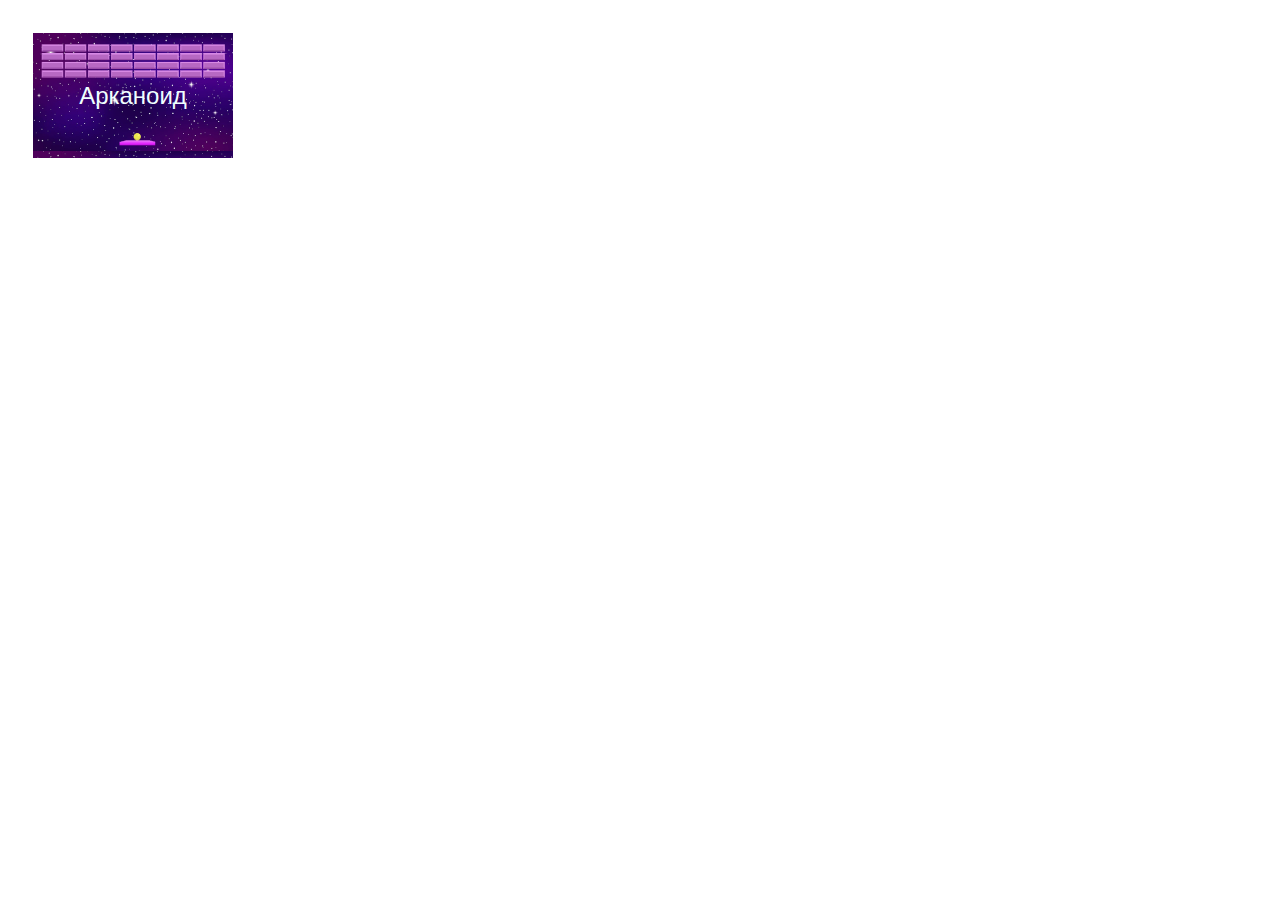
<file: index.html>
<!DOCTYPE html>
<html lang="en">
<head>
    <meta charset="UTF-8">
    <title>Аркады</title>
    <link rel="stylesheet" href="index.css">
</head>
<body>
<div class="container">
    <a class="item" href="assets/game_1/arcanoid.html">Арканоид</a>
</div>
</body>
</html>
</file>
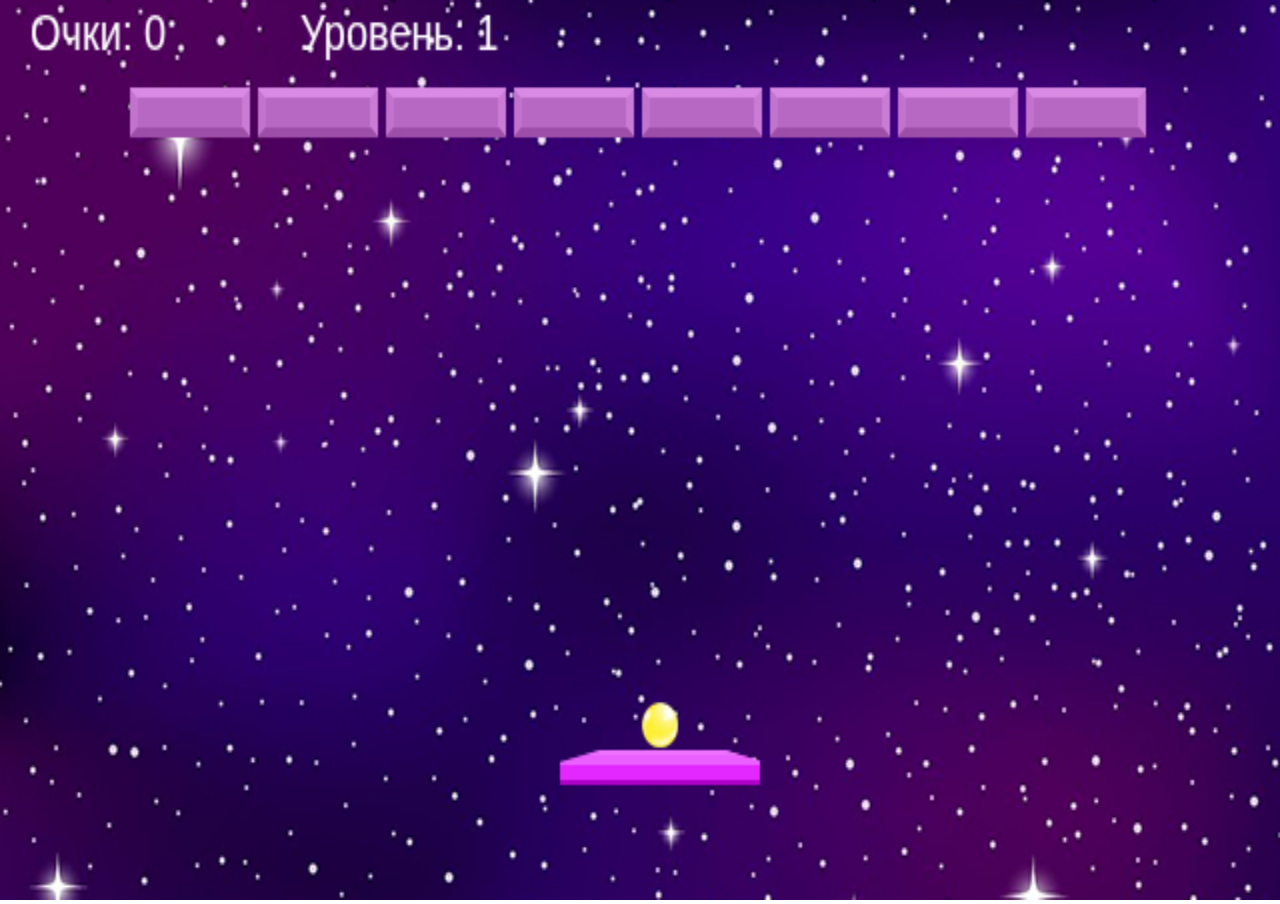
<file: assets/game_1/arcanoid.html>
<!DOCTYPE html>
<html lang="en">
<head>
    <meta charset="UTF-8">
    <title>Арканоид</title>
    <style>
        body {
            padding: 0;
            margin: 0;
            box-sizing: border-box;
            overflow: hidden;
        }

        canvas {
            width: 100%;
            height: 100vh;
        }
        a {
            padding: 25px;
            text-decoration: none;
            font-family: sans-serif;
            font-size: 24px;
        }
    </style>
</head>
<body>

<canvas id="mycanvas" width="640" height="360"></canvas>
<!--<a href="../../index.html">На главную</a>-->
<script src="arcanoid.js" type="text/javascript"></script>
</body>
</html>
</file>
<file: index.css>
.container {
    padding: 25px;
}

.item {
    display: block;
    width: 200px;
    height: 125px;
    text-decoration: none;
    font-family: sans-serif;
    font-size: 24px;
    color: azure;
    text-align: center;
    line-height: 125px;
    background: url(assets/pic/arcanoid.jpg);
    background-size: contain;
}
</file>
